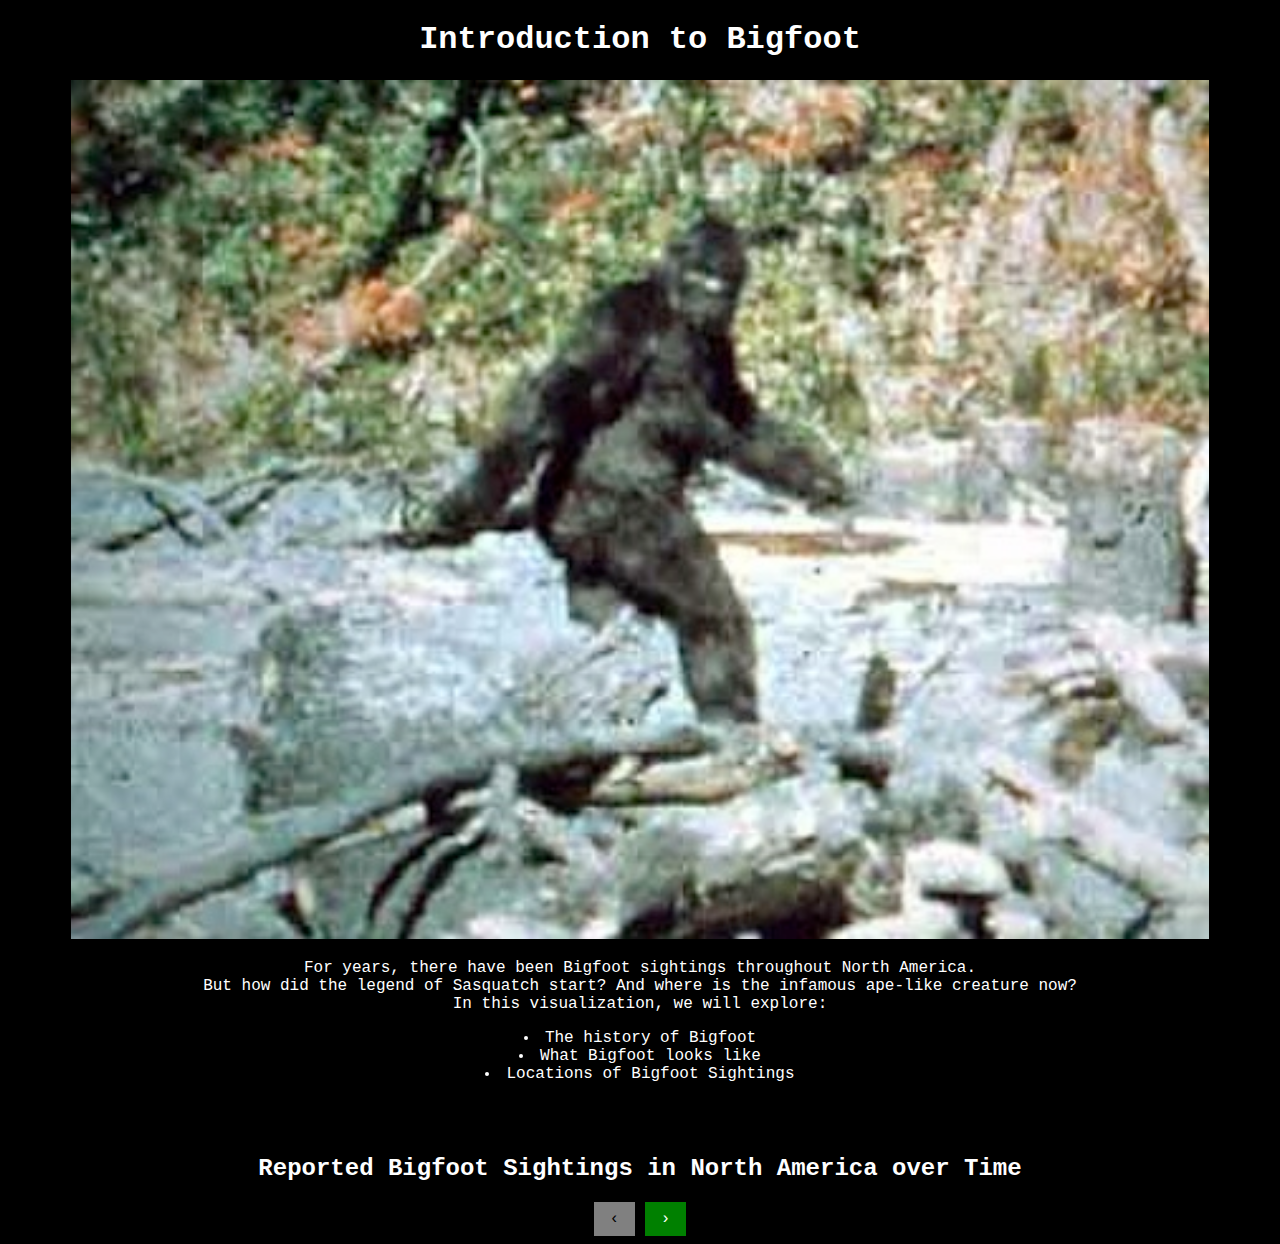
<file: index.html>
<!DOCTYPE html>
<meta charset="utf-8">
<head>
    <title>Bigfoot</title>
</head>
<link href="coverpage.css" rel = "stylesheet" />


<div text-align="center">
    <h1>Introduction to Bigfoot</h1>
</div>
<div class="content">
    <div class="caption">
        <img src="images/bigfoot.jpeg" width="90%">
        <!-- image source: https://i.cbc.ca/1.4362553.1572547255!/fileImage/httpImage/image.jpg_gen/derivatives/16x9_780/bigfoot-film-patterson-gimlin.jpg-->

    </div>
    <div>
        <p>
            For years, there have been Bigfoot sightings throughout North America.<br />
            But how did the legend of Sasquatch start? And where is the infamous ape-like creature now?<br />
            In this visualization, we will explore:
        <ul>
            <li>The history of Bigfoot</li>
            <li>What Bigfoot looks like</li>
            <li>Locations of Bigfoot Sightings</li>
        </ul>
        </p>
    </div>
</div>

<script src="https://d3js.org/d3.v4.js"></script>

<div id="graph_div">
    <br></br>
    <h2>Reported Bigfoot Sightings in North America over Time</h2>
</div>
<script>

    var margin = {top: 10, right: 30, bottom: 30, left: 60},
        width = 1200 - margin.left - margin.right,
        height = 600 - margin.top - margin.bottom;
    
    var svg = d3.select("#graph_div")
      .append("svg")
        .attr("width", width + margin.left + margin.right)
        .attr("height", height + margin.top + margin.bottom)
      .append("g")
        .attr("transform",
              "translate(" + margin.left + "," + margin.top + ")");
    
    d3.csv("timestamps.csv",
    
      function(d){
        return { date : d3.timeParse("%Y-%m-%d")(d.date), value : d.value }
      },
    
      function(data) {
        var x = d3.scaleTime()
          .domain(d3.extent(data, function(d) { return d.date; }))
          .range([ 0, width ]);
        svg.append("g")
          .attr("class", "axisWhite")
          .attr("transform", "translate(0," + height + ")")
          .call(d3.axisBottom(x));
    
        var y = d3.scaleLinear()
          .domain([0, d3.max(data, function(d) { return +d.value; })])
          .range([ height, 0 ]);
        svg.append("g")
          .attr("class", "axisWhite")
          .call(d3.axisLeft(y));
        
        var bisect = d3.bisector(function(d) { return d.date; }).left;

        var focus = svg
            .append('g')
            .append('circle')
            .style("fill", "none")
            .attr("stroke", "white")
            .attr('r', 8.5)
            .style("opacity", 0)
            .attr("class", "axisWhite")

        var focusText = svg
            .append('g')
            .append('text')
            .style("opacity", 0)
            .attr("color", "white")
            .attr("text-anchor", "left")
            .attr("alignment-baseline", "middle")
            .attr("class", "axisWhite")

        svg.append("path")
          .datum(data)
          .attr("fill", "none")
          .attr("stroke", "green")
          .attr("stroke-width", 1.5)
          .attr("d", d3.line()
            .x(function(d) { return x(d.date) })
            .y(function(d) { return y(d.value) })
            )
        function mouseover() {
            focus.style("opacity", 1)
            focusText.style("opacity",1)
            .attr("class", "axisWhite")
        }
        function mousemove() {
            var x0 = x.invert(d3.mouse(this)[0]);
            var i = bisect(data, x0, 1);
            selectedData = data[i]
            focus
                .attr("class", "axisWhite")
                .attr("cx", x(selectedData.date))
                .attr("cy", y(selectedData.value))
                
            focusText
                .attr("class", "axisWhite")
                .style('fill', 'darkOrange')
                .style("position", "absolute")
                .html("Year:" + selectedData.date.getFullYear()+ ", " + "Sightings:" + selectedData.value)
                .attr("x", x(selectedData.date)+15)
                .attr("y", y(selectedData.value))
            }
        function mouseout() {
            focus.style("opacity", 0)
            focusText.style("opacity", 0)
        }
        svg
            .append('rect')
            .style("fill", "none")
            .style("stroke", "black")
            .style("pointer-events", "all")
            .attr('width', width)
            .attr('height', height)
            .on('mouseover', mouseover)
            .on('mousemove', mousemove)
            .on('mouseout', mouseout);
        })
</script>
<div text-align="center">
    <p></p>
    <div class="pagination">
        <a href="end.html" class="previous">&#8249;</a>
        <a href="history.html" class="next">&#8250;</a>
    </div>
</div>
</file>
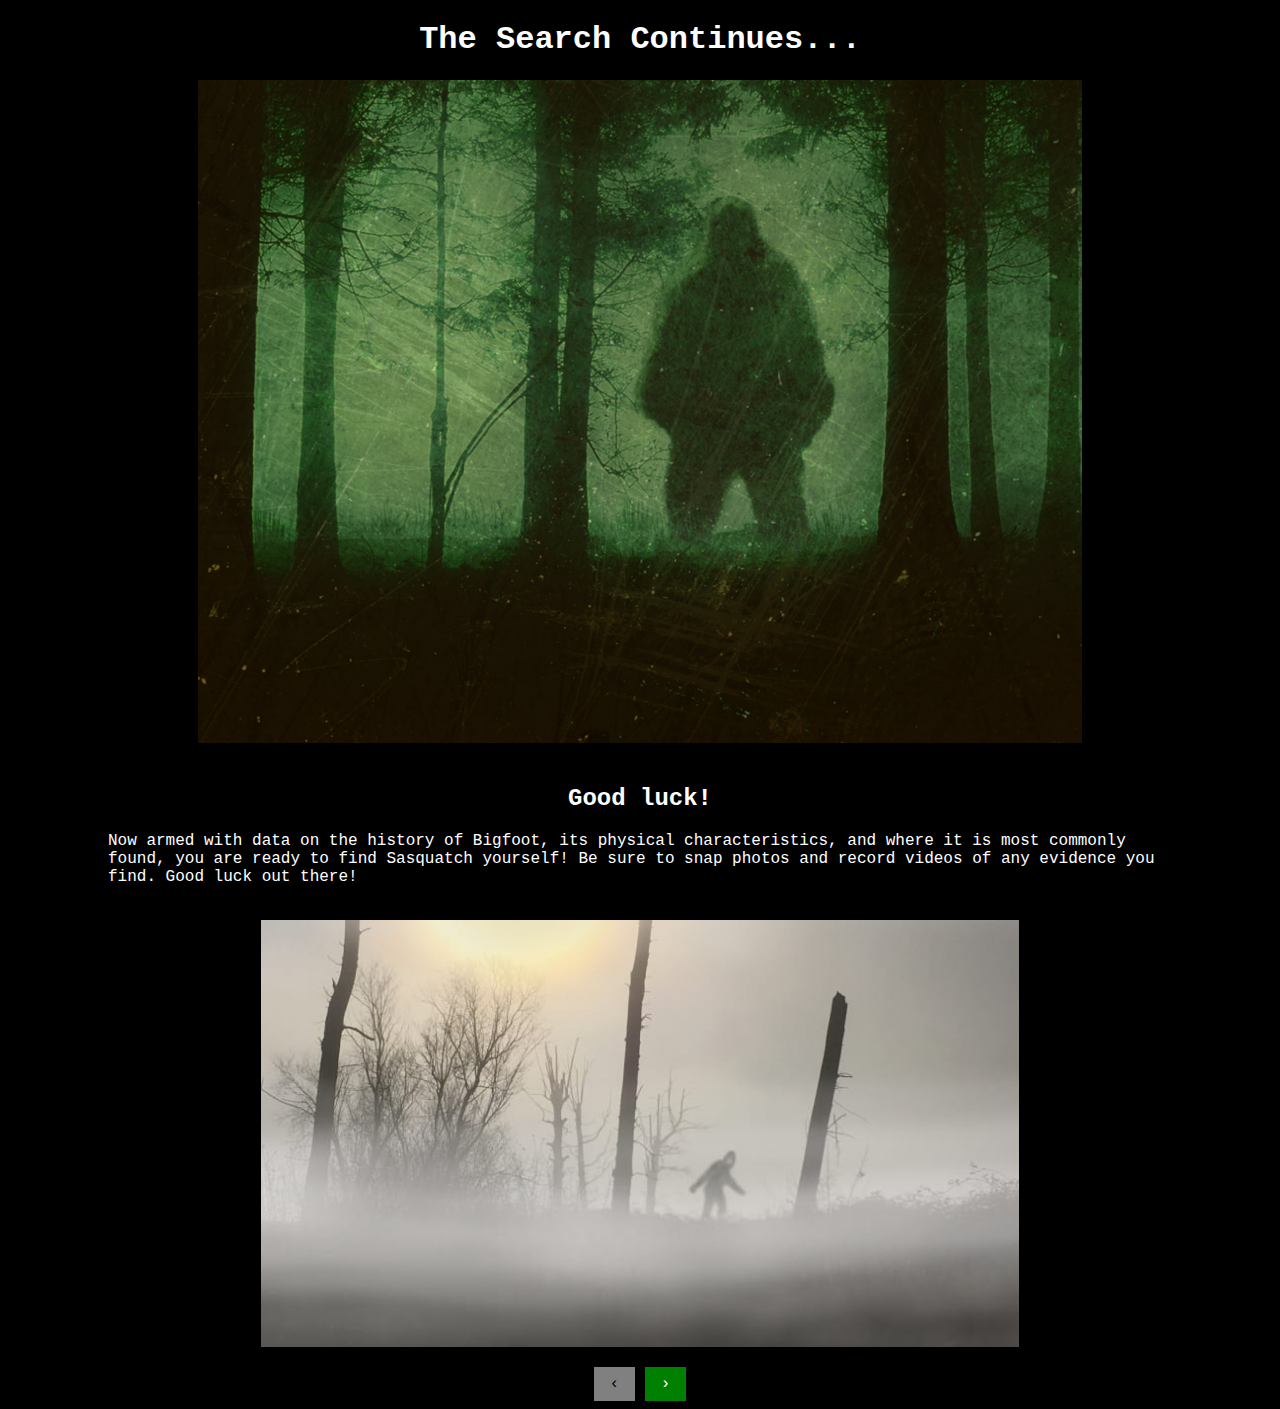
<file: end.html>
<!DOCTYPE html>
<meta charset="utf-8">
<head>
    <title>Bigfoot</title>
</head>
<link href="coverpage.css" rel = "stylesheet" />


<div text-align="center">
    <h1>The Search Continues...</h1>
</div>
<div class="content">
    <div class="caption">
        <img src="images/last_bigfoot.png" width="70%">
        <!-- image source: https://travel.home.sndimg.com/content/dam/images/travel/fullset/2021/08/bigfoot-fear-in-the-woods.png.rend.hgtvcom.1280.960.suffix/1628633251368.png-->

    </div>
    <br>
    <h2>Good luck!</h2>
    <p style = "text-align:left">Now armed with data on the history of Bigfoot, its physical characteristics,
        and where it is most commonly found, you are ready to find Sasquatch yourself! Be sure to snap photos
        and record videos of any evidence you find. Good luck out there!</p>
    <br>

    <img src="images/last_bigfoot2.jpeg" width="60%">
        <!-- image source: https://www.history.com/.image/ar_16:9%2Cc_fill%2Ccs_srgb%2Cfl_progressive%2Cg_faces:center%2Cq_auto:good%2Cw_768/MTY5OTI4NTM3NzE5OTczMjQx/bigfoot-banner-gettyimages-1094732092.jpg-->
</div>

<script src="https://d3js.org/d3.v4.js"></script>

<div text-align="center">
    <p></p>
    <div class="pagination">
        <a href="locations.html" class="previous">&#8249;</a>
        <a href="index.html" class="next">&#8250;</a>
    </div>
</div>
</file>
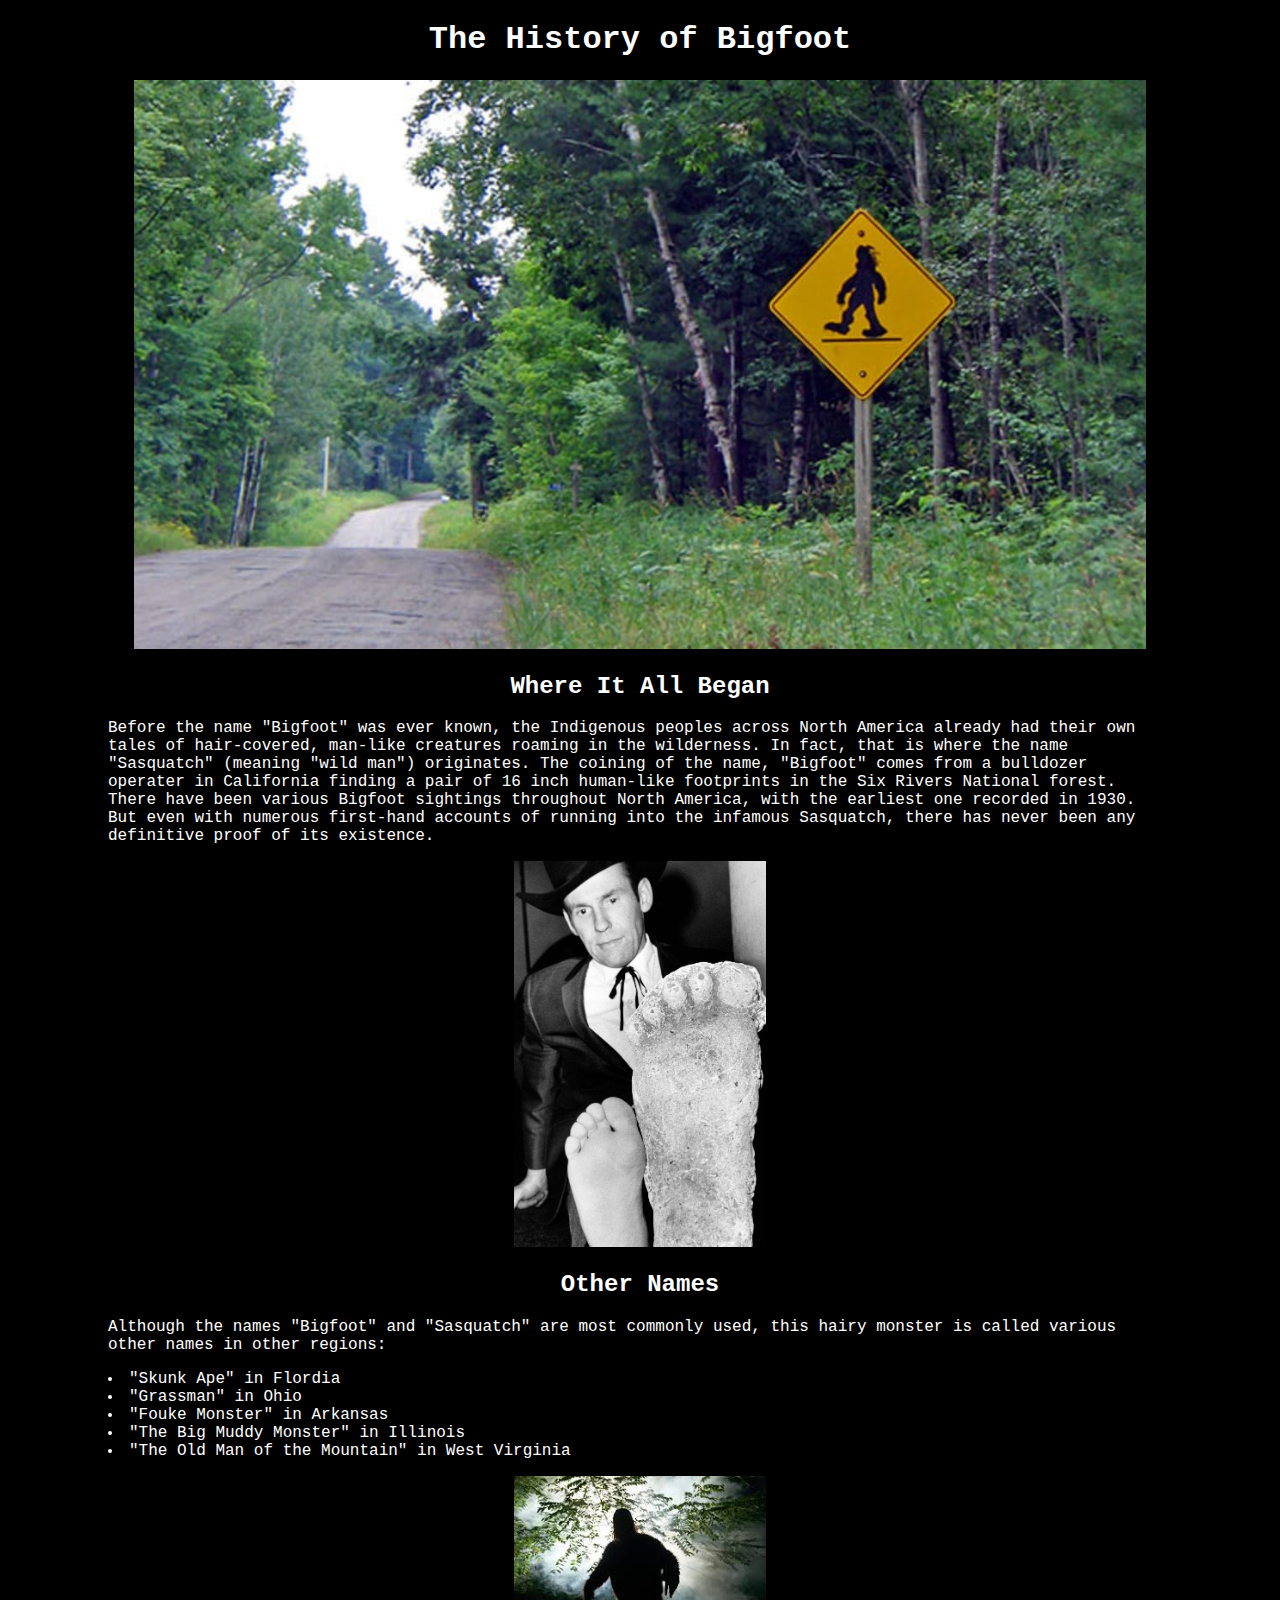
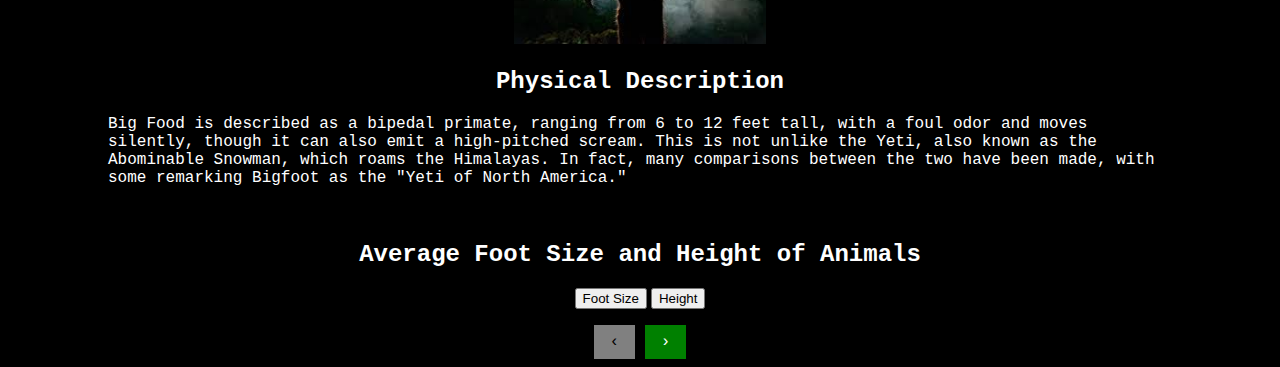
<file: history.html>
<!DOCTYPE html>
<meta charset="utf-8">
<head>
    <title>Bigfoot</title>
</head>
<link href="coverpage.css" rel = "stylesheet" />

<!--info source: https://www.history.com/news/bigfoot-legend-newspaper -->
<div text-align="center">
    <h1>The History of Bigfoot</h1>
</div>
<div class="content">
    <div class="caption">
        <img src="images/bigfoot-sign.jpeg" width="80%">
        <!-- image source: https://www.cnbc.com/2013/10/04/not-just-a-myth-scientists-claim-bigfoot-evidence.html-->
    </div>
    <div>
        <h2> Where It All Began</h2>
        <p style = "text-align:left">Before the name "Bigfoot" was ever known, the Indigenous peoples across North America 
            already had their own tales of hair-covered, man-like creatures roaming in the wilderness. In fact,
        that is where the name "Sasquatch" (meaning "wild man") originates. The coining of the name, "Bigfoot" comes from a bulldozer
        operater in California finding a pair of 16 inch human-like footprints in the Six Rivers National
        forest. There have been various Bigfoot sightings throughout North America, with the earliest one 
        recorded in 1930. But even with numerous first-hand accounts of running into the infamous Sasquatch,
        there has never been any definitive proof of its existence. </p>
        <img src="images/foot.png" width="20%">
            <!--image source: https://i.natgeofe.com/n/3ee090c8-e5a3-42be-9924-0e636327c0b8/71426_2x3.jpg-->
        <br>
        <h2>Other Names</h2>
        <p style = "text-align:left"> Although the names "Bigfoot" and "Sasquatch" are most commonly used,
            this hairy monster is called various other names in other regions:
        </p>
        <ul>
            <li style = "text-align:left">"Skunk Ape" in Flordia</li>
            <li style = "text-align:left">"Grassman" in Ohio</li>
            <li style = "text-align:left">"Fouke Monster" in Arkansas</li>
            <li style = "text-align:left">"The Big Muddy Monster" in Illinois</li>
            <li style = "text-align:left">"The Old Man of the Mountain" in West Virginia</li>
        </ul>
        <img src="images/bigfoot_mystery.jpeg" width="20%">
            <!--image source: https://i.natgeofe.com/n/3ee090c8-e5a3-42be-9924-0e636327c0b8/71426_2x3.jpg-->
        <br>
        <h2>Physical Description</h2>
        <p style = "text-align:left">Big Food is described as a bipedal primate, ranging from 6 to 12 feet tall, with a foul odor and 
            moves silently, though it can also emit a high-pitched scream. This is not unlike the Yeti, also
            known as the Abominable Snowman, which roams the Himalayas. In fact, many comparisons between the
            two have been made, with some remarking Bigfoot as the "Yeti of North America."
        </p>
        <br>
    </div>
</div>
<h2>Average Foot Size and Height of Animals</h2>
<div id="graph_div"></div>
<script src="https://d3js.org/d3.v4.js"></script>

<button onclick="update('Foot Size(in)')">Foot Size</button>
<button onclick="update('Height(in)')">Height</button>
<script>
    var margin = {top: 30, right: 30, bottom: 70, left: 60},
        width = 1000 - margin.left - margin.right,
        height = 500 - margin.top - margin.bottom;
    
    var svg = d3.select("#graph_div")
      .append("svg")
        .attr("width", width + margin.left + margin.right)
        .attr("height", height + margin.top + margin.bottom)
      .append("g")
        .attr("class", "axisWhite")
        .attr("transform",
              "translate(" + margin.left + "," + margin.top + ")");
    
    var x = d3.scaleBand()
      .range([ 0, width ])
      .padding(0.2);
    var xAxis = svg.append("g")
      .attr("class", "axisWhite")
      .attr("transform", "translate(0," + height + ")")
    svg.append("text")
        .attr("class", "axisWhite")
        .attr("text-anchor", "end")
        .attr("x", width - 440)
        .attr("y", height + 40)
        .text("Animal");
    
    var y = d3.scaleLinear()
      .range([ height, 0]);
    var yAxis = svg.append("g")
      .attr("class", "axisWhite")
    svg.append("text")
        .attr("class", "axisWhite")
        .attr("text-anchor", "end")
        .attr("y", -50)
        .attr("x", -150)
        .attr("dy", ".75em")
        .attr("transform", "rotate(-90)")
        .text("Size in Inches");
    
    function update(selectedVar) {
      d3.csv("sizes.csv", function(data) {
    
        x.domain(data.map(function(d) { return d.Animal; }))
        xAxis.transition().duration(1000).call(d3.axisBottom(x))
    
        y.domain([0, d3.max(data, function(d) { return +d[selectedVar] }) ]);
        yAxis.transition().duration(1000).call(d3.axisLeft(y));
    
        var u = svg.selectAll("rect")
          .data(data)
    
        u
          .enter()
          .append("rect")
          .merge(u)
          .transition()
          .duration(1000)
            .attr("stroke", "white")
            .attr("x", function(d) { return x(d.Animal); })
            .attr("y", function(d) { return y(d[selectedVar]); })
            .attr("width", x.bandwidth())
            .attr("height", function(d) { return height - y(d[selectedVar]); })
            .attr("fill", "#69b3a2")
      })
    
    }
    
    update('Foot Size(in)')
    
    </script>

<div text-align="center">
    <p></p>
    <div class="pagination">
        <a href="index.html" class="previous">&#8249;</a>
        <a href="locations.html" class="next">&#8250;</a>
    </div>
</div>
</file>
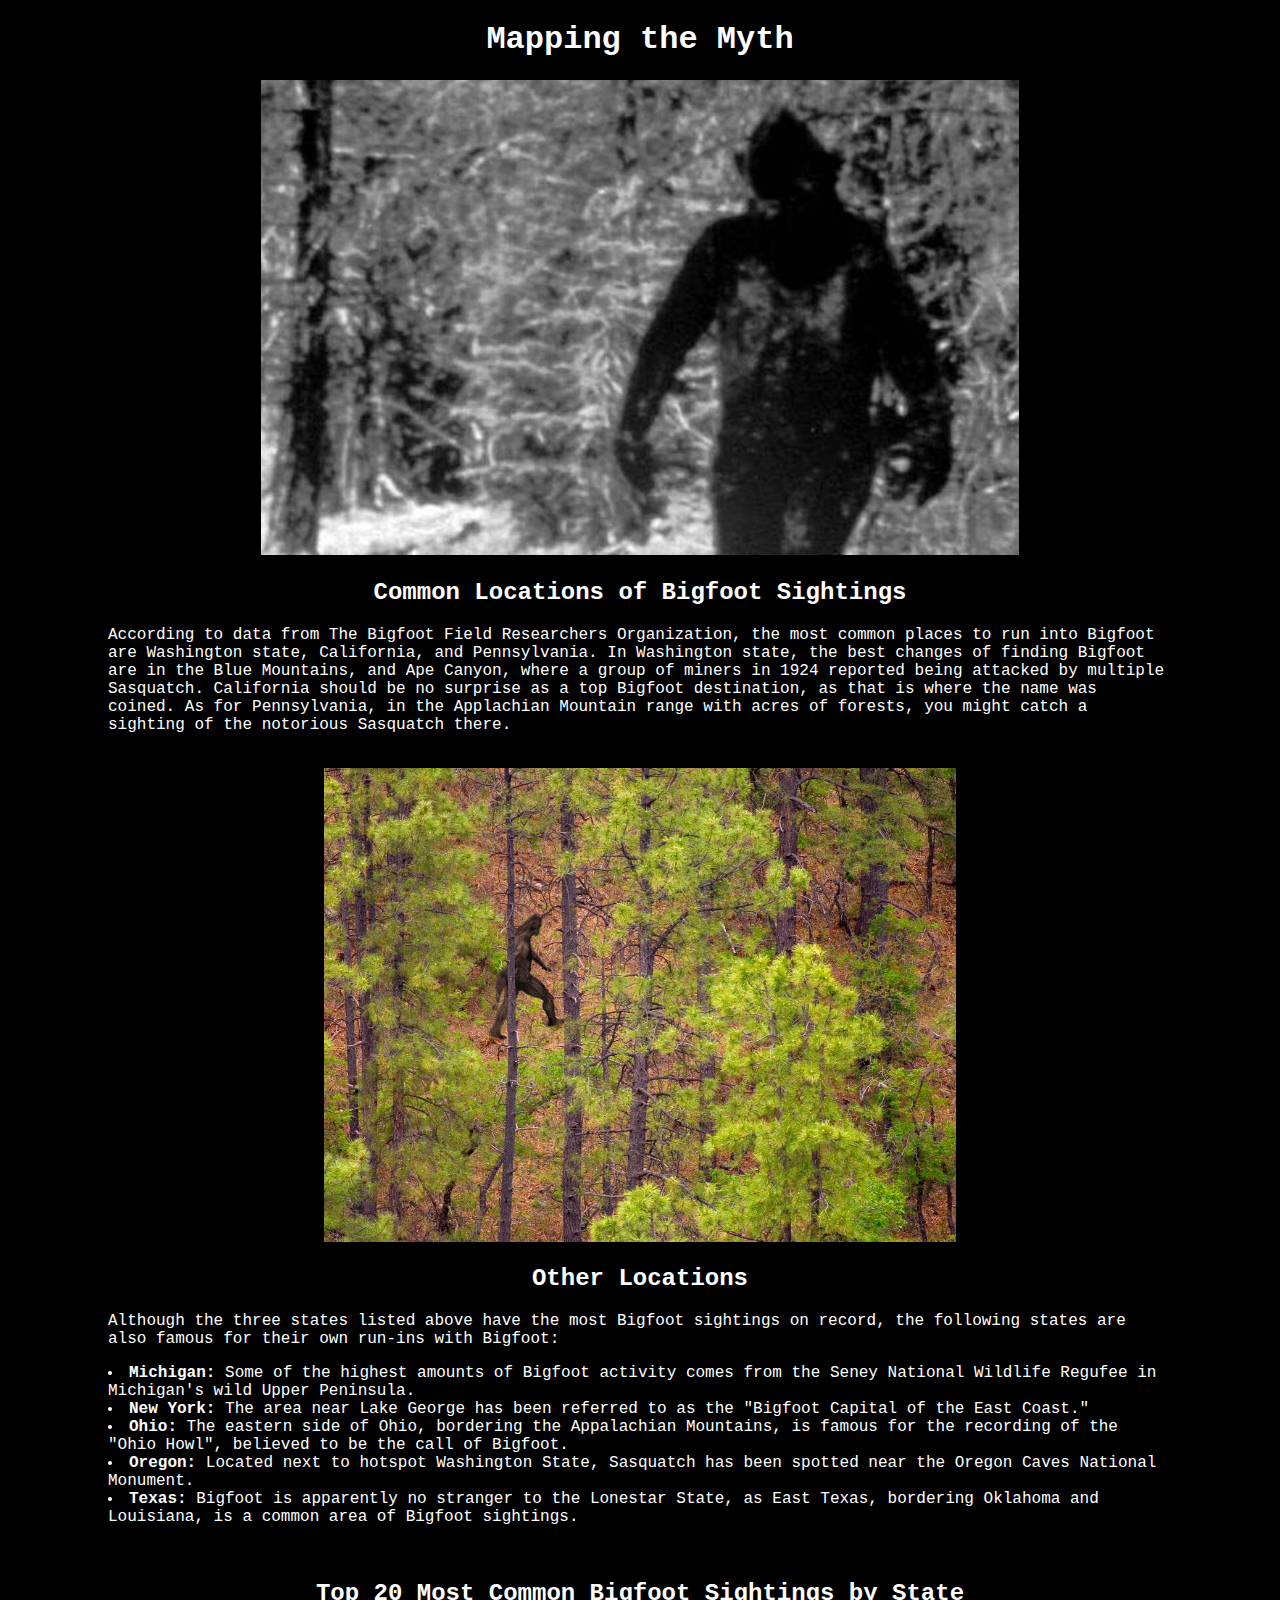
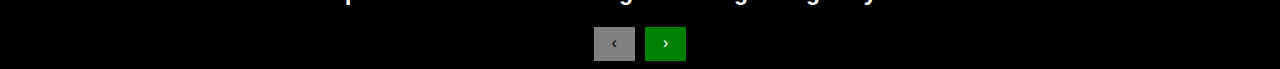
<file: locations.html>
<!DOCTYPE html>
<meta charset="utf-8">
<head>
    <title>Bigfoot</title>
</head>
<link href="coverpage.css" rel = "stylesheet" />

<!--info source: https://www.travelchannel.com/shows/in-search-of-monsters/articles/the-8-best-places-to-see-bigfoot-right-now -->
<div text-align="center">
    <h1>Mapping the Myth</h1>
</div>
<div class="content">
    <div class="caption">
        <img src="images/another_bigfoot_photo.jpeg" width="60%">
        <!-- image source: https://cf-images.us-east-1.prod.boltdns.net/v1/static/5615998031001/a0ee5a2a-d3bf-4ca0-89de-d4d2eda9f700/b1559251-f7ab-48c4-9fd8-ee4dd1f85b99/1280x720/match/image.jpg-->
    </div>
    <div>
        <h2>Common Locations of Bigfoot Sightings</h2>
        <p style = "text-align:left">According to data from The Bigfoot Field Researchers Organization, 
            the most common places to run into Bigfoot are Washington state, California, and Pennsylvania.
            In Washington state, the best changes of finding Bigfoot are in the Blue Mountains, and Ape Canyon,
            where a group of miners in 1924 reported being attacked by multiple Sasquatch. 
            California should be no surprise as a top Bigfoot destination, as that is where the name was
            coined. As for Pennsylvania, in the Applachian Mountain range with acres of forests,
            you might catch a sighting of the notorious Sasquatch there.</p>
        <br>
        <img src="images/bigfoot_again.jpeg" width="50%">
            <!--image source: https://www.science.org/do/10.1126/article.22891/abs/sn-bigfooth.jpg-->
        <br>
        <h2>Other Locations</h2>
        <p style = "text-align:left"> Although the three states listed above have the most Bigfoot sightings
            on record, the following states are also famous for their own run-ins with Bigfoot:
        </p>
        <ul>
            <li style = "text-align:left"> <b>Michigan:</b> Some of the highest amounts of Bigfoot activity
            comes from the Seney National Wildlife Regufee in Michigan's wild Upper Peninsula.</li>
            <li style = "text-align:left"><b>New York:</b>  The area near Lake George has been referred to as the 
            "Bigfoot Capital of the East Coast."</li>
            <li style = "text-align:left"><b>Ohio:</b>  The eastern side of Ohio, bordering the Appalachian Mountains,
            is famous for the recording of the "Ohio Howl", believed to be the call of Bigfoot.</li>
            <li style = "text-align:left"><b>Oregon:</b>  Located next to hotspot Washington State, Sasquatch has been
            spotted near the Oregon Caves National Monument.</li>
            <li style = "text-align:left"><b>Texas:</b> Bigfoot is apparently no stranger to the Lonestar State,
            as East Texas, bordering Oklahoma and Louisiana, is a common area of Bigfoot sightings.</li>
        </ul>
    </div>
</div>
<br>
<h2>Top 20 Most Common Bigfoot Sightings by State</h2>
<!-- Load d3.js and the geo projection plugin -->
<script src="https://d3js.org/d3.v4.js"></script>
<script src="https://d3js.org/d3-geo-projection.v2.min.js"></script>

<!-- Create an element where the map will take place -->
<div id="graph_div"></div>

<style>
.circle:hover{
  stroke: blueviolet;
  stroke-width: 4px;
}
</style>
<script>

    var width = 960
    var height = 500
    var scale = 800;
    
    var svg = d3.select("#graph_div")
      .append("svg")
      .attr("width", width)
      .attr("height", height)
    
    var projection = d3.geoMercator()
        .center([-98.58,39.83])
        .translate([width*0.5,height*0.42])  // placed near center
        .scale(scale);
    
    //lat long data from https://www.latlong.net/category/states-236-14.html
    // sightings data from https://www.satelliteinternet.com/resources/states-with-the-most-bigfoot-sightings/
    var markers = [
      {long: -120.740135, lat: 47.751076, name: "Washington State", sightings: 676},
      {long: -119.417931, lat: 36.778259, name: "California", sightings: 445},
      {long: -81.760254, lat: 27.994402, name: "Florida", sightings: 328},
      {long: -82.996216, lat: 40.367474, name: "Ohio", sightings: 302},
      {long: -89.000000, lat: 40.000000, name: "Illinois", sightings: 296},
      {long: -120.500000, lat: 44.000000, name: "Oregon", sightings: 254},
      {long: -100.000000, lat: 31.000000, name: "Texas", sightings: 246},
      {long: -84.506836, lat: 44.182205, name: "Michigan", sightings: 220},
      {long: -92.603760, lat: 38.573936, name: "Missouri", sightings: 154},
      {long: -83.441162, lat: 33.247875, name: "Georgia", sightings: 132},
      {long: -105.358887, lat: 39.113014, name: "Colorado", sightings: 128},
      {long: -77.194527, lat: 41.203323, name: "Pennsylvania", sightings: 118},
      {long: -75.000000, lat: 43.000000, name: "New York", sightings: 113},
      {long: -84.270020, lat: 37.839333, name: "Kentucky", sightings: 113},
      {long: -92.199997, lat: 34.799999, name: "Arkansas", sightings: 108},
      {long: -80.500000, lat: 39.000000, name: "West Virginia", sightings: 104},
      {long: -96.921387, lat: 36.084621, name: "Oklahoma", sightings: 104},
      {long: -89.500000, lat: 44.500000, name: "Wisconsin", sightings: 102},
      {long: -86.660156, lat: 35.860119, name: "Tennessee", sightings: 101},
      {long: -80.793457, lat: 35.782169, name: "North Carolina", sightings: 98}
    ];
    
    d3.json("https://raw.githubusercontent.com/holtzy/D3-graph-gallery/master/DATA/world.geojson", function(data){
    
        data.features = data.features.filter( function(d){return d.properties.name=="USA"} )
    
        svg.append("g")
            .selectAll("path")
            .data(data.features)
            .enter()
            .append("path")
              .attr("fill", "#b8b8b8")
              .attr("d", d3.geoPath()
                  .projection(projection)
              )
            .style("stroke", "white")
            .style("opacity", .3)
    
        var Tooltip = d3.select("#graph_div")
          .append("div")
          .attr("class", "tooltip")
          .style("opacity", 1)
          .style("background-color", "white")
          .style("border", "solid")
          .style("border-width", "2px")
          .style("border-radius", "5px")
          .style("padding", "5px")
    
        var mouseover = function(d) {
          Tooltip.style("opacity", 1)
        }
        var mousemove = function(d) {
          Tooltip
            .html(d.name +" Sightings: " + d.sightings)
            .style("left", (d3.mouse(this)[0]+10) + "px")
            .style("top", (d3.mouse(this)[1]) + "px")
        }
        var mouseleave = function(d) {
          Tooltip.style("opacity", 0)
        }
    
        svg
          .selectAll("myCircles")
          .data(markers)
          .enter()
          .append("circle")
            .attr("cx", function(d){ return projection([d.long, d.lat])[0] })
            .attr("cy", function(d){ return projection([d.long, d.lat])[1] })
            .attr("r", 14)
            .attr("class", "circle")
            .style("fill", "69b3a2")
            .attr("stroke", "green")
            .attr("stroke-width", 3)
            .attr("fill-opacity", .4)
          .on("mouseover", mouseover)
          .on("mousemove", mousemove)
          .on("mouseleave", mouseleave)
    
    })
    
    </script>
<div text-align="center">
    <p></p>
    <div class="pagination">
        <a href="history.html" class="previous">&#8249;</a>
        <a href="end.html" class="next">&#8250;</a>
    </div>
</div>
</file>
<file: coverpage.css>
body {
    background-color: black;
    text-align:center;
}
h1 {
    color: white;
    text-align: center;
    font-family: "Lucida Console", "Courier New", monospace;
  }

h2 {
    color: white;
    text-align: center;
    font-family: "Lucida Console", "Courier New", monospace;
  }

p {
    color: white;
    text-align: center;
    font-family: "Lucida Console", "Courier New", monospace;
    padding-right: 100px;
    padding-left: 100px;

  }
ul {
    color: white;
    text-align: center;
    font-family: "Lucida Console", "Courier New", monospace;
    list-style-position:inside; 
    padding-right: 100px;
    padding-left: 100px;
  }
.pagination {
    color: white;
    text-align: center;
    font-family: "Lucida Console", "Courier New", monospace;
}
.my_dataviz {
    background-color: white;
    color:white;
    text-align: center;
    font-family: "Lucida Console", "Courier New", monospace;
}
axisWhite line{
    stroke: white;
  }
  
  .axisWhite path{
    stroke: white;
  }
  
  .axisWhite text{
    fill: white;
    color:white;
  }

.tooltip {
    background-color:white;
    opacity:1;
    border:solid;
    border-width: 2px;
    border-radius: 5px;
    padding: 5px;
    font-family: "Lucida Console", "Courier New", monospace;
    display:inline;
}

a {
    text-decoration: none;
    display: inline-block;
    padding: 8px 16px;
  }
  
  a:hover {
    background-color: #ddd;
    color: black;
  }
  
  .previous {
    background-color: gray;
    color: black;
  }
  
  .next {
    background-color: green;
    color: white;
  }
</file>
